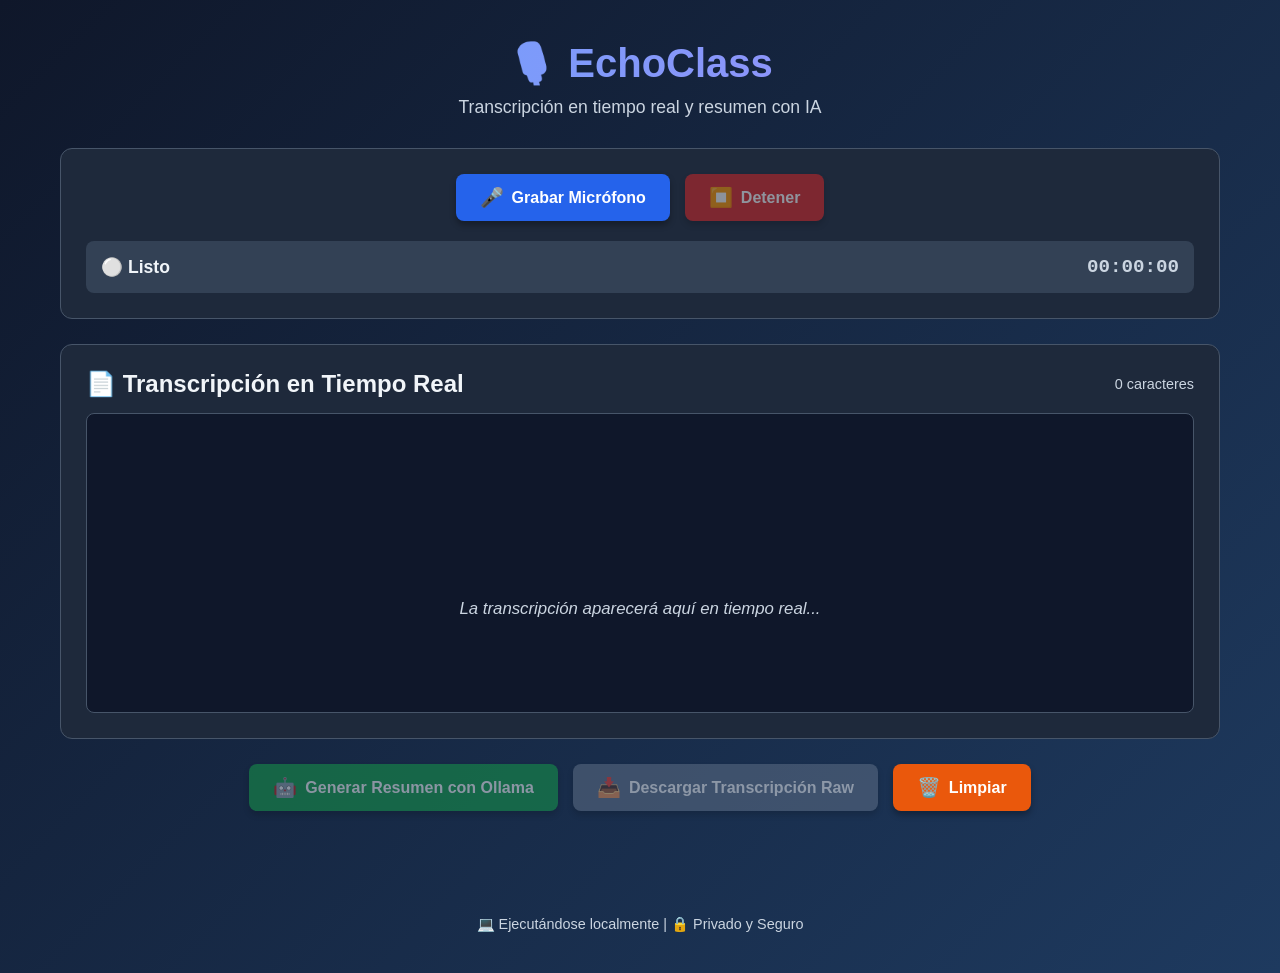
<file: frontend/index.html>
<!DOCTYPE html>
<html lang="es">
<head>
    <meta charset="UTF-8">
    <meta name="viewport" content="width=device-width, initial-scale=1.0">
    <title>🎙️ EchoClass - Transcriptor Local con IA</title>
    <link rel="stylesheet" href="styles.css">
</head>
<body>
    <div class="container">
        <header>
            <h1>🎙️ EchoClass</h1>
            <p class="subtitle">Transcripción en tiempo real y resumen con IA</p>
        </header>

        <div class="controls">
            <div class="control-group">
                <button id="startMic" class="btn btn-primary">
                    <span class="icon">🎤</span>
                    Grabar Micrófono
                </button>
                <!-- <button id="startSystem" class="btn btn-primary">
                    <span class="icon">💻</span>
                    Grabar Audio Sistema
                </button> -->
                <button id="stop" class="btn btn-danger" disabled>
                    <span class="icon">⏹️</span>
                    Detener
                </button>
            </div>

            <div class="status-bar">
                <span id="status" class="status">⚪ Listo</span>
                <span id="timer" class="timer">00:00:00</span>
            </div>
        </div>

        <div class="transcription-container">
            <div class="transcription-header">
                <h2>📄 Transcripción en Tiempo Real</h2>
                <div class="char-count">
                    <span id="charCount">0</span> caracteres
                </div>
            </div>
            <div id="transcription" class="transcription-box">
                <p class="placeholder">La transcripción aparecerá aquí en tiempo real...</p>
            </div>
        </div>

        <div class="export-controls">
            <button id="summarize" class="btn btn-success" disabled>
                <span class="icon">🤖</span>
                Generar Resumen con Ollama
            </button>
            <button id="downloadRaw" class="btn btn-secondary" disabled>
                <span class="icon">📥</span>
                Descargar Transcripción Raw
            </button>
            <button id="clear" class="btn btn-warning">
                <span class="icon">🗑️</span>
                Limpiar
            </button>
        </div>

        <div id="summaryContainer" class="summary-container" style="display: none;">
            <div class="summary-header">
                <h2>📋 Resumen Generado</h2>
                <button id="downloadSummary" class="btn btn-small">
                    <span class="icon">💾</span>
                    Descargar Resumen
                </button>
            </div>
            <div id="summary" class="summary-box"></div>
        </div>

        <div id="loadingModal" class="modal" style="display: none;">
            <div class="modal-content">
                <div class="spinner"></div>
                <p id="loadingText">Generando resumen con Ollama...</p>
            </div>
        </div>
    </div>

    <footer>
        <p>💻 Ejecutándose localmente | 🔒 Privado y Seguro</p>
    </footer>

    <script src="app.js"></script>
</body>
</html>
</file>
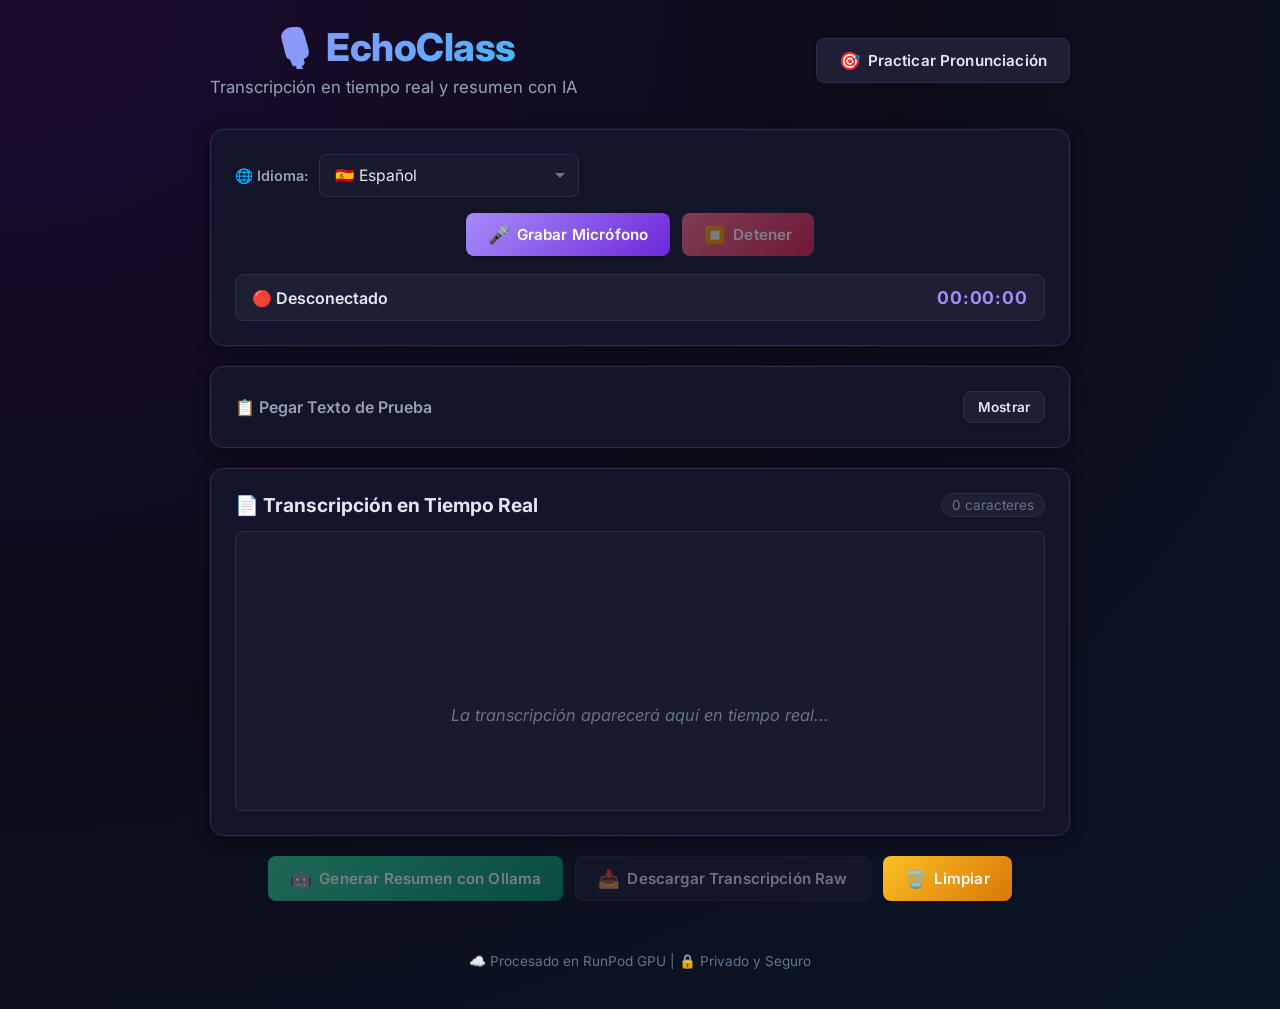
<file: static/index.html>
<!DOCTYPE html>
<html lang="es">
<head>
    <meta charset="UTF-8">
    <meta name="viewport" content="width=device-width, initial-scale=1.0">
    <title>🎙️ EchoClass - Transcriptor Local con IA</title>
    <link rel="stylesheet" href="styles.css">
</head>
<body>
    <div class="container">
        <header>
            <div style="display: flex; justify-content: space-between; align-items: center; flex-wrap: wrap; gap: 10px;">
                <div>
                    <h1>🎙️ EchoClass</h1>
                    <p class="subtitle">Transcripción en tiempo real y resumen con IA</p>
                </div>
                <a href="practicar.html" class="btn btn-secondary" style="text-decoration: none; display: inline-flex; align-items: center; gap: 6px; font-weight: 600;">
                    <span class="icon">🎯</span> Practicar Pronunciación
                </a>
            </div>
        </header>

        <div class="controls">
            <!-- Selector de idioma -->
            <div class="language-row">
                <label for="transcriptionLang">🌐 Idioma:</label>
                <select id="transcriptionLang" class="select-control">
                    <option value="es" selected>🇪🇸 Español</option>
                    <option value="en">🇬🇧 Inglés</option>
                    <option value="pt">🇧🇷 Portugués (Brasil)</option>
                    <option value="zh">🇨🇳 Chino (Mandarín)</option>
                    <option value="ru">🇷🇺 Ruso</option>
                </select>
            </div>

            <div class="control-group">
                <button id="startMic" class="btn btn-primary">
                    <span class="icon">🎤</span>
                    Grabar Micrófono
                </button>
                <button id="stop" class="btn btn-danger" disabled>
                    <span class="icon">⏹️</span>
                    Detener
                </button>
            </div>

            <div class="status-bar">
                <span id="status" class="status">⚪ Listo</span>
                <span id="timer" class="timer">00:00:00</span>
            </div>
        </div>

        <!-- Área para pegar texto de prueba -->
        <div class="paste-container">
            <div class="paste-header">
                <h3>📋 Pegar Texto de Prueba</h3>
                <button id="togglePaste" class="btn btn-small btn-secondary">Mostrar</button>
            </div>
            <div id="pasteArea" class="paste-area" style="display: none;">
                <textarea id="pasteText" placeholder="Pega aquí una transcripción para probar el resumen..."></textarea>
                <button id="usePastedText" class="btn btn-primary">Usar este texto</button>
            </div>
        </div>

        <div class="transcription-container">
            <div class="transcription-header">
                <h2>📄 Transcripción en Tiempo Real</h2>
                <div class="char-count">
                    <span id="charCount">0</span> caracteres
                </div>
            </div>
            <div id="transcription" class="transcription-box">
                <p class="placeholder">La transcripción aparecerá aquí en tiempo real...</p>
            </div>
        </div>

        <div class="export-controls">
            <button id="summarize" class="btn btn-success" disabled>
                <span class="icon">🤖</span>
                Generar Resumen con Ollama
            </button>
            <button id="downloadRaw" class="btn btn-secondary" disabled>
                <span class="icon">📥</span>
                Descargar Transcripción Raw
            </button>
            <button id="clear" class="btn btn-warning">
                <span class="icon">🗑️</span>
                Limpiar
            </button>
        </div>

        <!-- Progress de chunking -->
        <div id="progressContainer" class="progress-container" style="display: none;">
            <div class="progress-header">
                <h3>⏳ Procesando Resumen</h3>
            </div>
            <div class="progress-content">
                <div class="progress-bar-container">
                    <div id="progressBar" class="progress-bar" style="width: 0%"></div>
                </div>
                <p id="progressText" class="progress-text">Iniciando...</p>
                <div id="progressLog" class="progress-log"></div>
            </div>
        </div>

        <div id="summaryContainer" class="summary-container" style="display: none;">
            <div class="summary-header">
                <h2>📋 Resumen Generado</h2>
                <button id="downloadSummary" class="btn btn-small">
                    <span class="icon">💾</span>
                    Descargar Resumen
                </button>
            </div>
            <div id="summary" class="summary-box"></div>
        </div>

        <div id="loadingModal" class="modal" style="display: none;">
            <div class="modal-content">
                <div class="spinner"></div>
                <p id="loadingText">Generando resumen con Ollama...</p>
            </div>
        </div>
    </div>

    <footer>
        <p>☁️ Procesado en RunPod GPU | 🔒 Privado y Seguro</p>
    </footer>

    <!-- config.js debe cargarse ANTES que app.js -->
    <script src="config.js"></script>
    <script src="app.js"></script>
</body>
</html>
</file>
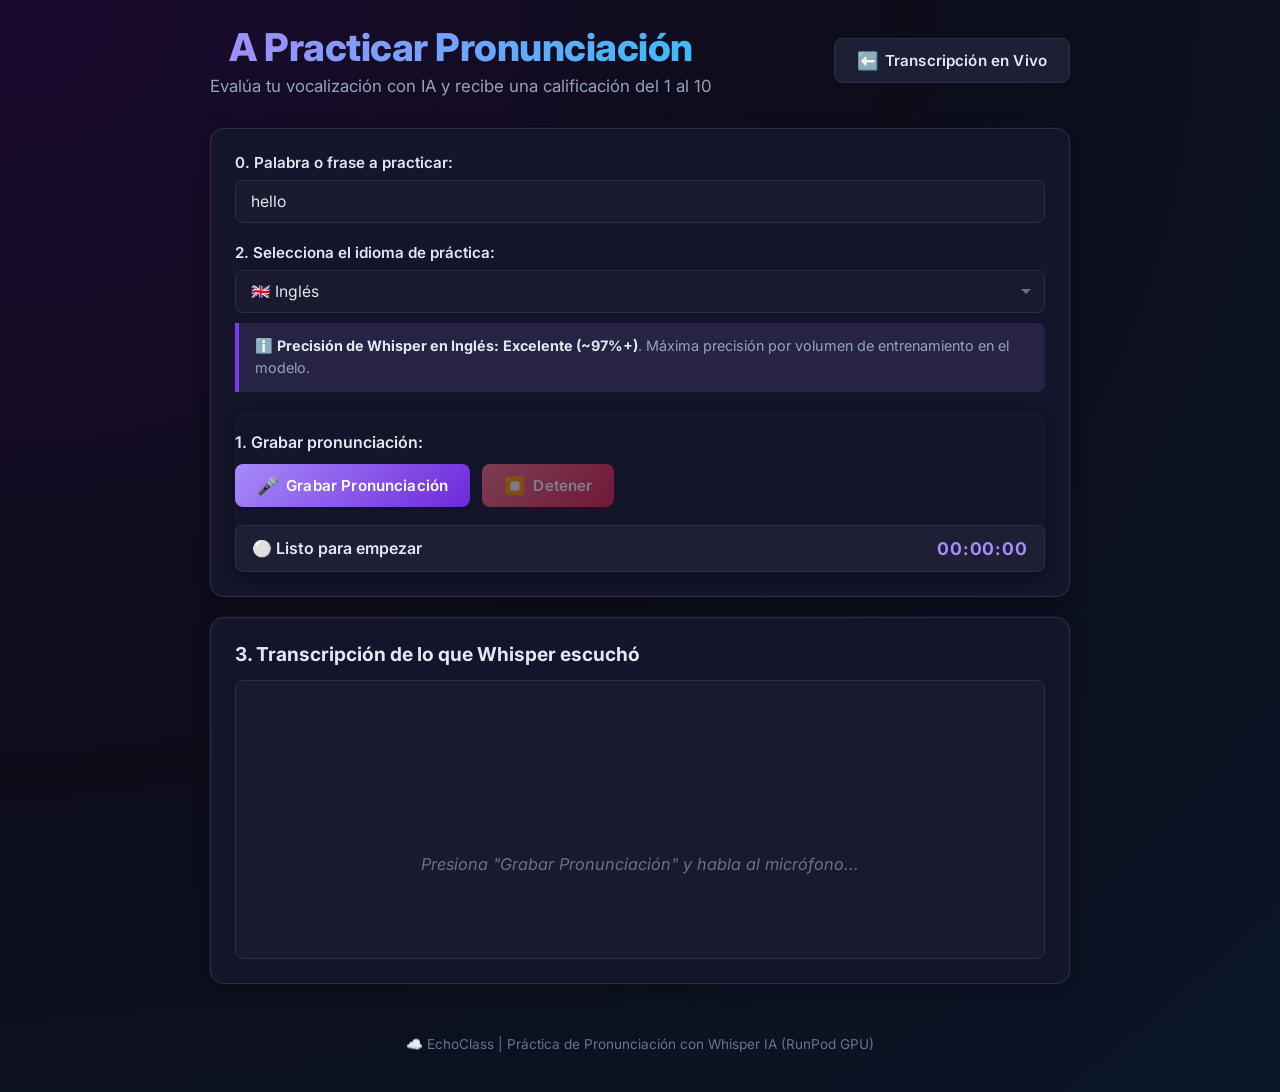
<file: static/practicar.html>
<!DOCTYPE html>
<html lang="es">
<head>
    <meta charset="UTF-8">
    <meta name="viewport" content="width=device-width, initial-scale=1.0">
    <title> Practicar Pronunciación - EchoClass</title>
    <link rel="stylesheet" href="styles.css">
</head>
<body>
    <div class="container">
        <header>
            <div style="display: flex; justify-content: space-between; align-items: center; flex-wrap: wrap; gap: 10px;">
                <div>
                    <h1>A Practicar Pronunciación</h1>
                    <p class="subtitle">Evalúa tu vocalización con IA y recibe una calificación del 1 al 10</p>
                </div>
                <a href="index.html" class="btn btn-secondary" style="text-decoration: none; display: inline-flex; align-items: center; gap: 6px; font-weight: 600;">
                    <span class="icon">⬅️</span> Transcripción en Vivo
                </a>
            </div>
        </header>

        <!-- Configuración de Práctica -->
        <div class="practice-card">
            <!-- 0. Palabra u Oración a Practicar -->
            <div class="form-group">
                <label for="targetWord">0. Palabra o frase a practicar:</label>
                <input 
                    type="text" 
                    id="targetWord" 
                    class="input-control" 
                    placeholder="Ejemplo: hola, hello, oi, how are you..."
                    value="hello"
                    autocomplete="off"
                >
            </div>

            <!-- 2. Selección de Idioma y Nota de Precisión de Whisper -->
            <div class="form-group">
                <label for="languageSelect">2. Selecciona el idioma de práctica:</label>
                <select id="languageSelect" class="select-control">
                    <option value="es">🇪🇸 Español</option>
                    <option value="en" selected>🇬🇧 Inglés</option>
                    <option value="pt">🇧🇷 Portugués (Brasil)</option>
                    <option value="zh">🇨🇳 Chino (Mandarín)</option>
                    <option value="ru">🇷🇺 Ruso</option>
                </select>
                
                <!-- Nota de Precisión de Whisper -->
                <div id="languageInfoNote" class="language-info-box">
                    <!-- Rellenado dinámicamente con JS -->
                </div>
            </div>

            <!-- 1. Botones de Grabación -->
            <div class="controls" style="margin: 20px 0 0 0; padding: 20px 0 0 0; border: none; border-top: 1px solid var(--border-color); background: transparent;">
                <label style="font-weight: 600; display: block; margin-bottom: 12px;">1. Grabar pronunciación:</label>
                <div class="control-group" style="justify-content: flex-start;">
                    <button id="startRecordBtn" class="btn btn-primary">
                        <span class="icon">🎤</span> Grabar Pronunciación
                    </button>
                    <button id="stopRecordBtn" class="btn btn-danger" disabled>
                        <span class="icon">⏹️</span> Detener
                    </button>
                </div>
                <div class="status-bar" style="margin-top: 15px;">
                    <span id="status" class="status">⚪ Listo para empezar</span>
                    <span id="timer" class="timer">00:00:00</span>
                </div>
            </div>
        </div>

        <!-- 3. Resultado de Transcripción -->
        <div class="transcription-container">
            <div class="transcription-header">
                <h2>3. Transcripción de lo que Whisper escuchó</h2>
            </div>
            <div id="transcriptionEl" class="transcription-box" style="min-height: 90px;">
                <p class="placeholder">Presiona "Grabar Pronunciación" y habla al micrófono...</p>
            </div>
        </div>

        <!-- 4. Comparación y Calificación (1 a 10) -->
        <div id="evaluationCard" class="score-card" style="display: none;">
            <h2>4. Resultado de la Evaluación</h2>
            <p class="subtitle" style="margin-top: 5px;">Calificación calculada según la rúbrica oficial</p>

            <div id="scoreBadge" class="score-badge score-10">
                10/10
            </div>

            <h3 id="scoreTitle" style="font-size: 1.6em; margin-bottom: 8px;">¡Excelente!</h3>
            <p id="scoreDescription" style="color: var(--text-secondary); max-width: 600px; margin: 0 auto 20px auto; font-size: 1.05em; line-height: 1.5;">
                Tu pronunciación coincide perfectamente con la palabra esperada.
            </p>

            <div class="comparison-box">
                <div class="comparison-item">
                    <div class="label">🎯 Palabra Esperada</div>
                    <div id="expectedTextDisplay" class="value">-</div>
                </div>
                <div class="comparison-item">
                    <div class="label">🎙️ Lo que dijiste (Whisper)</div>
                    <div id="transcribedTextDisplay" class="value">-</div>
                </div>
            </div>
        </div>
    </div>

    <footer>
        <p>☁️ EchoClass | Práctica de Pronunciación con Whisper IA (RunPod GPU)</p>
    </footer>

    <!-- config.js debe cargarse ANTES que practicar.js -->
    <script src="config.js"></script>
    <script src="practicar.js"></script>
</body>
</html>
</file>
<file: frontend/styles.css>
* {
    margin: 0;
    padding: 0;
    box-sizing: border-box;
}

:root {
    --primary-color: #2563eb;
    --danger-color: #dc2626;
    --success-color: #16a34a;
    --warning-color: #ea580c;
    --secondary-color: #64748b;
    --bg-dark: #0f172a;
    --bg-light: #1e293b;
    --bg-lighter: #334155;
    --text-primary: #f1f5f9;
    --text-secondary: #cbd5e1;
    --border-color: #475569;
}

body {
    font-family: -apple-system, BlinkMacSystemFont, 'Segoe UI', Roboto, 'Helvetica Neue', Arial, sans-serif;
    background: linear-gradient(135deg, var(--bg-dark) 0%, #1e3a5f 100%);
    color: var(--text-primary);
    min-height: 100vh;
    padding: 20px;
}

.container {
    max-width: 1200px;
    margin: 0 auto;
    padding: 20px;
}

header {
    text-align: center;
    margin-bottom: 30px;
}

header h1 {
    font-size: 2.5em;
    margin-bottom: 10px;
    background: linear-gradient(90deg, #60a5fa, #a78bfa);
    -webkit-background-clip: text;
    -webkit-text-fill-color: transparent;
    background-clip: text;
}

.subtitle {
    color: var(--text-secondary);
    font-size: 1.1em;
}

.controls {
    background: var(--bg-light);
    border: 1px solid var(--border-color);
    border-radius: 12px;
    padding: 25px;
    margin-bottom: 25px;
}

.control-group {
    display: flex;
    gap: 15px;
    margin-bottom: 20px;
    flex-wrap: wrap;
    justify-content: center;
}

.btn {
    padding: 12px 24px;
    font-size: 1em;
    font-weight: 600;
    border: none;
    border-radius: 8px;
    cursor: pointer;
    display: flex;
    align-items: center;
    gap: 8px;
    transition: all 0.3s ease;
    box-shadow: 0 4px 6px rgba(0, 0, 0, 0.3);
}

.btn .icon {
    font-size: 1.2em;
}

.btn-primary {
    background: var(--primary-color);
    color: white;
}

.btn-primary:hover:not(:disabled) {
    background: #1d4ed8;
    transform: translateY(-2px);
    box-shadow: 0 6px 12px rgba(37, 99, 235, 0.4);
}

.btn-danger {
    background: var(--danger-color);
    color: white;
}

.btn-danger:hover:not(:disabled) {
    background: #b91c1c;
    transform: translateY(-2px);
    box-shadow: 0 6px 12px rgba(220, 38, 38, 0.4);
}

.btn-success {
    background: var(--success-color);
    color: white;
}

.btn-success:hover:not(:disabled) {
    background: #15803d;
    transform: translateY(-2px);
    box-shadow: 0 6px 12px rgba(22, 163, 74, 0.4);
}

.btn-warning {
    background: var(--warning-color);
    color: white;
}

.btn-warning:hover:not(:disabled) {
    background: #c2410c;
}

.btn-secondary {
    background: var(--secondary-color);
    color: white;
}

.btn-secondary:hover:not(:disabled) {
    background: #475569;
}

.btn-small {
    padding: 8px 16px;
    font-size: 0.9em;
}

.btn:disabled {
    opacity: 0.5;
    cursor: not-allowed;
}

.status-bar {
    display: flex;
    justify-content: space-between;
    align-items: center;
    padding: 15px;
    background: var(--bg-lighter);
    border-radius: 8px;
}

.status {
    font-weight: 600;
    font-size: 1.1em;
}

.timer {
    font-family: 'Courier New', monospace;
    font-size: 1.2em;
    font-weight: bold;
    color: var(--text-secondary);
}

.transcription-container, .summary-container {
    background: var(--bg-light);
    border: 1px solid var(--border-color);
    border-radius: 12px;
    padding: 25px;
    margin-bottom: 25px;
}

.transcription-header, .summary-header {
    display: flex;
    justify-content: space-between;
    align-items: center;
    margin-bottom: 15px;
}

.transcription-header h2, .summary-header h2 {
    font-size: 1.5em;
}

.char-count {
    color: var(--text-secondary);
    font-size: 0.9em;
}

.transcription-box, .summary-box {
    background: var(--bg-dark);
    border: 1px solid var(--border-color);
    border-radius: 8px;
    padding: 20px;
    min-height: 300px;
    max-height: 500px;
    overflow-y: auto;
    line-height: 1.8;
    font-size: 1.05em;
    white-space: pre-wrap;
    word-wrap: break-word;
}

.transcription-box .placeholder {
    color: var(--text-secondary);
    font-style: italic;
    text-align: center;
    padding-top: 100px;
}

.transcription-box::-webkit-scrollbar,
.summary-box::-webkit-scrollbar {
    width: 10px;
}

.transcription-box::-webkit-scrollbar-track,
.summary-box::-webkit-scrollbar-track {
    background: var(--bg-lighter);
    border-radius: 5px;
}

.transcription-box::-webkit-scrollbar-thumb,
.summary-box::-webkit-scrollbar-thumb {
    background: var(--primary-color);
    border-radius: 5px;
}

.export-controls {
    display: flex;
    gap: 15px;
    margin-bottom: 25px;
    flex-wrap: wrap;
    justify-content: center;
}

.modal {
    position: fixed;
    top: 0;
    left: 0;
    width: 100%;
    height: 100%;
    background: rgba(0, 0, 0, 0.8);
    display: flex;
    justify-content: center;
    align-items: center;
    z-index: 1000;
}

.modal-content {
    background: var(--bg-light);
    padding: 40px;
    border-radius: 12px;
    text-align: center;
    border: 2px solid var(--border-color);
}

.spinner {
    border: 4px solid var(--bg-lighter);
    border-top: 4px solid var(--primary-color);
    border-radius: 50%;
    width: 50px;
    height: 50px;
    animation: spin 1s linear infinite;
    margin: 0 auto 20px;
}

@keyframes spin {
    0% { transform: rotate(0deg); }
    100% { transform: rotate(360deg); }
}

#loadingText {
    font-size: 1.1em;
    color: var(--text-secondary);
}

footer {
    text-align: center;
    margin-top: 40px;
    padding: 20px;
    color: var(--text-secondary);
    font-size: 0.9em;
}

.recording {
    animation: pulse 2s infinite;
}

@keyframes pulse {
    0%, 100% { opacity: 1; }
    50% { opacity: 0.6; }
}

@media (max-width: 768px) {
    .control-group, .export-controls {
        flex-direction: column;
    }
    
    .btn {
        width: 100%;
        justify-content: center;
    }
    
    header h1 {
        font-size: 1.8em;
    }
}
</file>
<file: static/styles.css>
@import url('https://fonts.googleapis.com/css2?family=Inter:wght@300;400;500;600;700;800&display=swap');

* {
    margin: 0;
    padding: 0;
    box-sizing: border-box;
}

:root {
    /* Paleta pastel — acentos */
    --primary:        #a78bfa;   /* violet pastel */
    --primary-light:  rgba(167,139,250,.12);
    --primary-soft:   #7c3aed;
    --accent:         #38bdf8;   /* sky pastel */
    --accent-light:   rgba(56,189,248,.12);
    --success:        #34d399;
    --success-light:  rgba(52,211,153,.12);
    --danger:         #fb7185;
    --danger-light:   rgba(251,113,133,.12);
    --warning:        #fbbf24;
    --warning-light:  rgba(251,191,36,.12);
    --secondary:      #94a3b8;

    /* Fondos oscuros */
    --bg-page:        #0d0d1a;
    --bg-card:        #14142a;
    --bg-input:       #1a1a2e;
    --bg-muted:       #1e1e35;

    /* Texto */
    --text-primary:   #e2e8f0;
    --text-secondary: #94a3b8;
    --text-muted:     #64748b;

    /* Bordes */
    --border:         #2d2d4e;
    --border-focus:   #a78bfa;

    /* Sombras */
    --shadow-sm: 0 1px 3px rgba(0,0,0,.3);
    --shadow-md: 0 4px 16px rgba(0,0,0,.4), 0 0 0 1px rgba(167,139,250,.06);
    --shadow-lg: 0 10px 32px rgba(0,0,0,.5), 0 0 0 1px rgba(167,139,250,.1);
    --radius:    14px;
    --radius-sm: 8px;
}

body {
    font-family: 'Inter', -apple-system, BlinkMacSystemFont, sans-serif;
    background: radial-gradient(ellipse at top left, #1a0a2e 0%, #0d0d1a 50%, #0a1628 100%);
    color: var(--text-primary);
    min-height: 100vh;
    padding: 24px 16px;
    -webkit-font-smoothing: antialiased;
}

/* ─── Layout ─────────────────────────────────── */
.container {
    max-width: 860px;
    margin: 0 auto;
}

/* ─── Header ─────────────────────────────────── */
header {
    text-align: center;
    margin-bottom: 32px;
}

header h1 {
    font-size: 2.4em;
    font-weight: 800;
    letter-spacing: -0.5px;
    background: linear-gradient(135deg, var(--primary) 0%, var(--accent) 100%);
    -webkit-background-clip: text;
    -webkit-text-fill-color: transparent;
    background-clip: text;
    margin-bottom: 6px;
}

.subtitle {
    color: var(--text-secondary);
    font-size: 1.05em;
    font-weight: 400;
}

/* ─── Tarjetas ───────────────────────────────── */
.controls,
.transcription-container,
.summary-container,
.paste-container,
.progress-container,
.practice-card {
    background: var(--bg-card);
    border: 1px solid var(--border);
    border-radius: var(--radius);
    padding: 24px;
    margin-bottom: 20px;
    box-shadow: var(--shadow-md);
    transition: box-shadow .2s ease;
}

.controls:hover,
.transcription-container:hover,
.practice-card:hover {
    box-shadow: var(--shadow-lg);
}

/* ─── Botones ────────────────────────────────── */
.btn {
    padding: 11px 22px;
    font-size: .95em;
    font-weight: 600;
    font-family: 'Inter', sans-serif;
    border: none;
    border-radius: var(--radius-sm);
    cursor: pointer;
    display: inline-flex;
    align-items: center;
    gap: 7px;
    transition: all .2s ease;
    box-shadow: var(--shadow-sm);
    letter-spacing: .01em;
}

.btn .icon { font-size: 1.15em; }

.btn-primary {
    background: linear-gradient(135deg, var(--primary) 0%, #6d28d9 100%);
    color: #fff;
}
.btn-primary:hover:not(:disabled) {
    background: linear-gradient(135deg, #6d28d9 0%, #5b21b6 100%);
    transform: translateY(-2px);
    box-shadow: 0 6px 20px rgba(124,58,237,.35);
}

.btn-danger {
    background: linear-gradient(135deg, var(--danger) 0%, #e11d48 100%);
    color: #fff;
}
.btn-danger:hover:not(:disabled) {
    transform: translateY(-2px);
    box-shadow: 0 6px 20px rgba(244,63,94,.35);
}

.btn-success {
    background: linear-gradient(135deg, var(--success) 0%, #059669 100%);
    color: #fff;
}
.btn-success:hover:not(:disabled) {
    transform: translateY(-2px);
    box-shadow: 0 6px 20px rgba(16,185,129,.35);
}

.btn-warning {
    background: linear-gradient(135deg, var(--warning) 0%, #d97706 100%);
    color: #fff;
}
.btn-warning:hover:not(:disabled) {
    transform: translateY(-2px);
}

.btn-secondary {
    background: var(--bg-muted);
    color: var(--text-primary);
    border: 1px solid var(--border);
}
.btn-secondary:hover:not(:disabled) {
    background: var(--primary-light);
    border-color: var(--primary-soft);
    color: var(--primary);
}

.btn-small {
    padding: 7px 14px;
    font-size: .85em;
}

.btn:disabled {
    opacity: .45;
    cursor: not-allowed;
    transform: none !important;
    box-shadow: none !important;
}

/* ─── Control group ──────────────────────────── */
.control-group {
    display: flex;
    gap: 12px;
    margin-bottom: 18px;
    flex-wrap: wrap;
    justify-content: center;
}

/* ─── Selector de idioma (transcripción) ─────── */
.language-row {
    display: flex;
    align-items: center;
    gap: 10px;
    margin-bottom: 16px;
    flex-wrap: wrap;
}

.language-row label {
    font-size: .9em;
    font-weight: 600;
    color: var(--text-secondary);
    white-space: nowrap;
}

.language-row .select-control {
    flex: 1;
    min-width: 160px;
    max-width: 260px;
}

/* ─── Barra de estado ────────────────────────── */
.status-bar {
    display: flex;
    justify-content: space-between;
    align-items: center;
    padding: 12px 16px;
    background: var(--bg-muted);
    border-radius: var(--radius-sm);
    border: 1px solid var(--border);
}

.status {
    font-weight: 600;
    font-size: 1em;
    color: var(--text-primary);
}

.timer {
    font-family: 'Inter', monospace;
    font-size: 1.1em;
    font-weight: 700;
    color: var(--primary);
    letter-spacing: .05em;
}

/* ─── Caja de transcripción ──────────────────── */
.transcription-header,
.summary-header {
    display: flex;
    justify-content: space-between;
    align-items: center;
    margin-bottom: 14px;
    flex-wrap: wrap;
    gap: 8px;
}

.transcription-header h2,
.summary-header h2 {
    font-size: 1.2em;
    font-weight: 700;
    color: var(--text-primary);
}

.char-count {
    color: var(--text-muted);
    font-size: .85em;
    background: var(--bg-muted);
    padding: 3px 10px;
    border-radius: 20px;
    border: 1px solid var(--border);
}

.transcription-box,
.summary-box {
    background: var(--bg-input);
    border: 1px solid var(--border);
    border-radius: var(--radius-sm);
    padding: 18px;
    min-height: 280px;
    max-height: 480px;
    overflow-y: auto;
    line-height: 1.85;
    font-size: 1.02em;
    color: var(--text-primary);
    white-space: pre-wrap;
    word-wrap: break-word;
    transition: border-color .2s;
}

.transcription-box .placeholder {
    color: var(--text-muted);
    font-style: italic;
    text-align: center;
    padding-top: 90px;
}

.transcription-box::-webkit-scrollbar,
.summary-box::-webkit-scrollbar { width: 6px; }
.transcription-box::-webkit-scrollbar-track,
.summary-box::-webkit-scrollbar-track { background: var(--bg-muted); border-radius: 4px; }
.transcription-box::-webkit-scrollbar-thumb,
.summary-box::-webkit-scrollbar-thumb { background: var(--primary-soft); border-radius: 4px; }

/* ─── Export controls ────────────────────────── */
.export-controls {
    display: flex;
    gap: 12px;
    margin-bottom: 20px;
    flex-wrap: wrap;
    justify-content: center;
}

/* ─── Modal ──────────────────────────────────── */
.modal {
    position: fixed;
    inset: 0;
    background: rgba(30,41,59,.5);
    backdrop-filter: blur(4px);
    display: flex;
    justify-content: center;
    align-items: center;
    z-index: 1000;
}

.modal-content {
    background: var(--bg-card);
    padding: 40px 36px;
    border-radius: 20px;
    text-align: center;
    box-shadow: var(--shadow-lg);
    border: 1px solid var(--border);
}

.spinner {
    border: 4px solid var(--border);
    border-top: 4px solid var(--primary);
    border-radius: 50%;
    width: 48px;
    height: 48px;
    animation: spin 1s linear infinite;
    margin: 0 auto 18px;
}

@keyframes spin {
    0%   { transform: rotate(0deg); }
    100% { transform: rotate(360deg); }
}

#loadingText {
    font-size: 1em;
    color: var(--text-secondary);
    font-weight: 500;
}

/* ─── Footer ─────────────────────────────────── */
footer {
    text-align: center;
    margin-top: 36px;
    padding: 16px;
    color: var(--text-muted);
    font-size: .85em;
}

/* ─── Pulse animation ────────────────────────── */
.recording { animation: pulse 2s infinite; }
@keyframes pulse {
    0%, 100% { opacity: 1; }
    50%       { opacity: .65; }
}

/* ─── Paste area ─────────────────────────────── */
.paste-header {
    display: flex;
    justify-content: space-between;
    align-items: center;
}

.paste-header h3 {
    font-size: 1em;
    font-weight: 600;
    color: var(--text-secondary);
}

.paste-area { margin-top: 14px; }

.paste-area textarea {
    width: 100%;
    min-height: 140px;
    background: var(--bg-input);
    border: 1px solid var(--border);
    border-radius: var(--radius-sm);
    padding: 14px;
    color: var(--text-primary);
    font-size: .98em;
    font-family: 'Inter', sans-serif;
    resize: vertical;
    margin-bottom: 10px;
    outline: none;
    transition: border-color .2s;
}

.paste-area textarea:focus {
    border-color: var(--border-focus);
    box-shadow: 0 0 0 3px rgba(167,139,250,.2);
}

/* ─── Progress ───────────────────────────────── */
.progress-container {
    border-color: var(--primary-soft);
}

.progress-header h3 {
    margin: 0 0 14px;
    color: var(--primary);
    font-size: 1em;
    font-weight: 700;
}

.progress-bar-container {
    width: 100%;
    height: 10px;
    background: var(--bg-muted);
    border-radius: 10px;
    overflow: hidden;
    margin-bottom: 14px;
}

.progress-bar {
    height: 100%;
    background: linear-gradient(90deg, var(--primary), var(--accent));
    border-radius: 10px;
    transition: width .35s ease;
}

.progress-text {
    color: var(--text-primary);
    font-weight: 600;
    font-size: .95em;
    margin-bottom: 8px;
}

.progress-log {
    background: var(--bg-input);
    border: 1px solid var(--border);
    border-radius: var(--radius-sm);
    padding: 10px 14px;
    max-height: 130px;
    overflow-y: auto;
    font-family: monospace;
    font-size: .85em;
    color: var(--text-secondary);
}

.progress-log .log-entry       { margin: 4px 0; }
.progress-log .log-entry.success { color: var(--success); }
.progress-log .log-entry.info    { color: var(--primary); }

/* ─── Responsive ─────────────────────────────── */
@media (max-width: 640px) {
    header h1       { font-size: 1.8em; }
    .control-group,
    .export-controls { flex-direction: column; }
    .btn             { width: 100%; justify-content: center; }
    .language-row    { flex-direction: column; align-items: flex-start; }
    .language-row .select-control { max-width: 100%; }
}

/* ═══════════════════════════════════════════════
   PRACTICAR — Estilos específicos
═══════════════════════════════════════════════ */
.form-group { margin-bottom: 20px; }

.form-group label {
    display: block;
    font-weight: 600;
    margin-bottom: 8px;
    color: var(--text-primary);
    font-size: .95em;
}

.input-control,
.select-control {
    width: 100%;
    padding: 11px 15px;
    font-size: .98em;
    font-family: 'Inter', sans-serif;
    background: var(--bg-input);
    border: 1px solid var(--border);
    border-radius: var(--radius-sm);
    color: var(--text-primary);
    outline: none;
    transition: border-color .2s, box-shadow .2s;
    appearance: none;
    -webkit-appearance: none;
}

.select-control {
    background-image: url("data:image/svg+xml,%3Csvg xmlns='http://www.w3.org/2000/svg' width='12' height='12' viewBox='0 0 12 12'%3E%3Cpath fill='%2364748b' d='M6 8L1 3h10z'/%3E%3C/svg%3E");
    background-repeat: no-repeat;
    background-position: right 12px center;
    padding-right: 34px;
}

.input-control:focus,
.select-control:focus {
    border-color: var(--border-focus);
    box-shadow: 0 0 0 3px rgba(167,139,250,.2);
}

.language-info-box {
    background: var(--primary-light);
    border-left: 4px solid var(--primary-soft);
    padding: 12px 16px;
    border-radius: 0 var(--radius-sm) var(--radius-sm) 0;
    margin-top: 10px;
    font-size: .9em;
    color: var(--text-secondary);
    line-height: 1.55;
}

.language-info-box strong { color: var(--text-primary); }

/* Score card */
.score-card {
    background: var(--bg-card);
    border: 1.5px solid var(--border);
    border-radius: var(--radius);
    padding: 28px;
    margin-top: 20px;
    text-align: center;
    box-shadow: var(--shadow-md);
    transition: all .3s ease;
}

.score-badge {
    display: inline-flex;
    align-items: center;
    justify-content: center;
    width: 96px;
    height: 96px;
    border-radius: 50%;
    font-size: 2em;
    font-weight: 800;
    margin: 14px 0;
    color: white;
    box-shadow: 0 8px 24px rgba(0,0,0,.18);
}

.score-badge.score-10 { background: linear-gradient(135deg, #10b981, #059669); }
.score-badge.score-9  { background: linear-gradient(135deg, #10b981, #047857); }
.score-badge.score-8  { background: linear-gradient(135deg, #3b82f6, #1d4ed8); }
.score-badge.score-7  { background: linear-gradient(135deg, #06b6d4, #0891b2); }
.score-badge.score-6  { background: linear-gradient(135deg, #f59e0b, #d97706); }
.score-badge.score-5  { background: linear-gradient(135deg, #f97316, #ea580c); }
.score-badge.score-low{ background: linear-gradient(135deg, #f43f5e, #e11d48); }

.comparison-box {
    display: grid;
    grid-template-columns: 1fr 1fr;
    gap: 14px;
    margin-top: 20px;
    text-align: left;
}

@media (max-width: 600px) {
    .comparison-box { grid-template-columns: 1fr; }
}

.comparison-item {
    background: var(--bg-input);
    padding: 14px;
    border-radius: var(--radius-sm);
    border: 1px solid var(--border);
}

.comparison-item .label {
    font-size: .8em;
    text-transform: uppercase;
    letter-spacing: .06em;
    color: var(--text-muted);
    font-weight: 600;
    margin-bottom: 6px;
}

.comparison-item .value {
    font-size: 1.1em;
    font-weight: 600;
    color: var(--text-primary);
    word-break: break-word;
}
</file>
